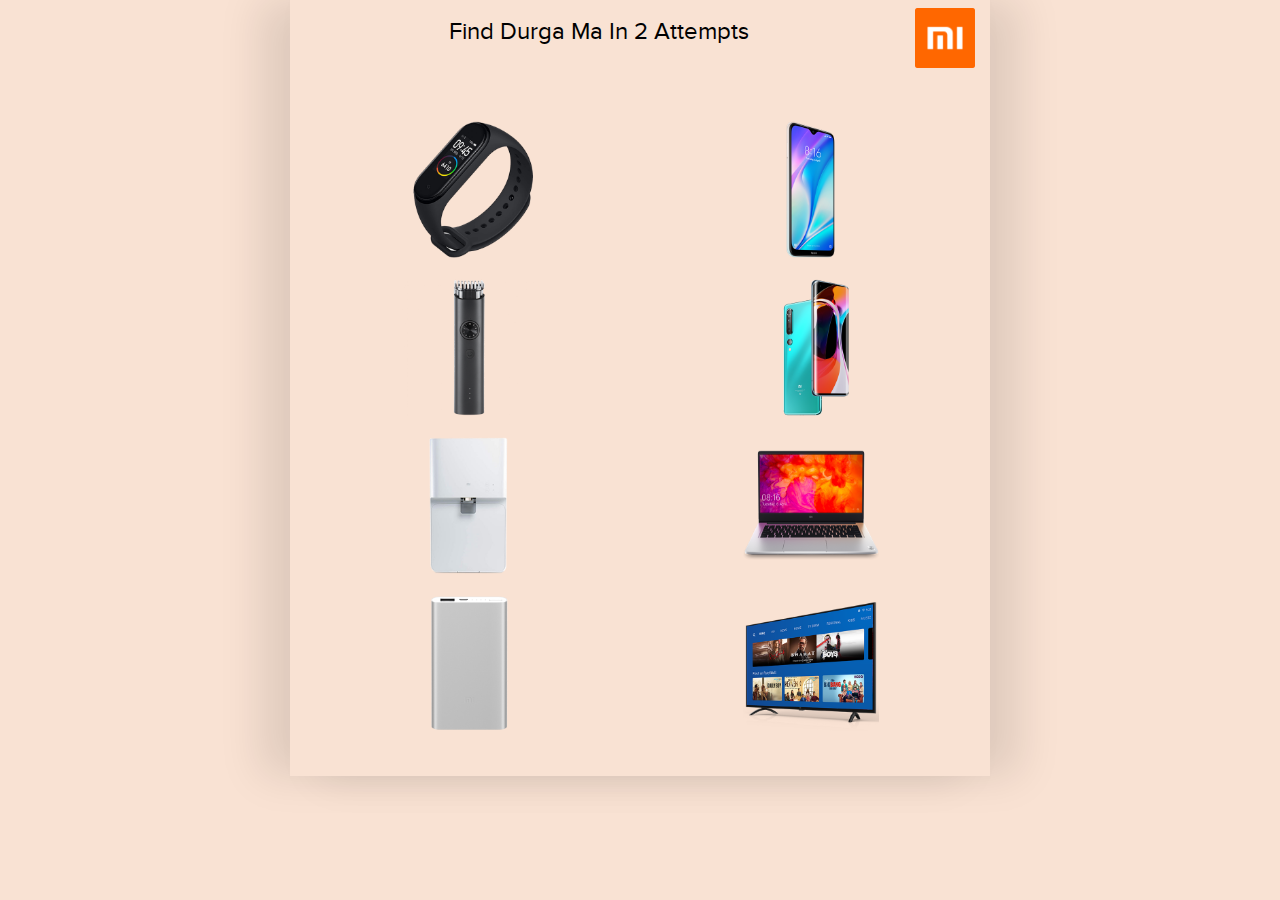
<file: game.html>
<!DOCTYPE html>
<html lang="en">
<head>
    <meta charset="UTF-8">
    <meta name="viewport" content="width=device-width, initial-scale=1.0">
    <script src="js/script.js"></script>
    <link rel="stylesheet" href="css/style.css">
    <title>Hide & Seek with Ganesha</title>
</head>
<body onload="init_load()">
    <a id="downloadLink" href="brochure/brochure.pdf" download></a>
    <div id="results" class="results">
        <input type="text" name="result" id="result" value="0" >
        <div id="found"></div>
    </div>
    <main>
        <div class="header" id="landing">
            <div class="landing-image">
                <img id="logo" src="images/logo.png" alt="Xiaomi" class="icon-image">
            </div>
            <div class="landing-text">
                <div id="landing-text-inner">
                    <h1>
                        Find Durga Ma in 2 attempts
                    </h1>
                </div>
            </div>
            
        </div>
        <div class="main-content" >
            <div class="game">
                <div class="product-tile" id="tile1">
                    <img id="prod1" src="" alt="" class="product-image" onclick="onProductClick(0,'prod1')" >
                </div>   
                <div class="product-tile" id="tile2">
                    <img id="prod2" src="" alt="" class="product-image" onclick="onProductClick(1,'prod2')" >
                </div>  
            </div>
            <div class="game">
                <div class="product-tile" id="tile3">
                    <img id="prod3" src="" alt="" class="product-image" onclick="onProductClick(2,'prod3')" >
                </div>   
                <div class="product-tile" id="tile4">
                    <img id="prod4" src="" alt="" class="product-image" onclick="onProductClick(3,'prod4')" >
                </div>  
            </div>
            <div class="game">
                <div class="product-tile" id="tile3">
                    <img id="prod5" src="" alt="" class="product-image" onclick="onProductClick(4,'prod5')" >
                </div>   
                <div class="product-tile" id="tile4">
                    <img id="prod6" src="" alt="" class="product-image" onclick="onProductClick(5,'prod6')" >
                </div>  
            </div>
            <div class="game">
                <div class="product-tile" id="tile3">
                    <img id="prod7" src="" alt="" class="product-image" onclick="onProductClick(6,'prod7')" >
                </div>   
                <div class="product-tile" id="tile4">
                    <img id="prod8" src="" alt="" class="product-image" onclick="onProductClick(7,'prod8')">
                </div>  
            </div>

          <!-- <  <div class="filter">
                <div class="filter-image">
                    <img src="images/pookalam.png" alt="Pookalam" class="filter-image-pookalam">
                </div>
                <div class="filter-title">
                    <h2>POOKALAM</h2>
                </div>
                <div class="filter-link">
                   <a href="https://www.facebook.com/fbcameraeffects/testit/586220345391640/N2Q4ZGVlOWJiYzMwZWQ0ODRiNzk3NzhhZTJmMzc4NDU=/"><img src="images/facebook.png" alt="Open on Facebook" class="link-image"></a>
                </div>
                <div class="filter-link">
                    <a href="https://www.instagram.com/ar/329511564910526/"><img src="images/insta.png" alt="Open on Instagram" class="link-image"></a>
                </div>
            </div>
            <div class="filter">
                <div class="filter-image">
                    <img src="images/tiger.png" alt="Pulikali" class="filter-image-tiger">
                </div>
                <div class="filter-title">
                    <h2>PULIKALI</h2>
                </div>
                <div class="filter-link">
                    <a href="https://www.facebook.com/fbcameraeffects/testit/344062623289730/YjVkYjExYzA5ODU1NmIyM2MxNTBjZDM5ZDRlNTBiM2Y=/"><img src="images/facebook.png" alt="Open on Facebook" class="link-image"></a>
                </div>
                <div class="filter-link">
                    <a href="https://www.instagram.com/ar/295632325077702/"><img src="images/insta.png" alt="Open on Instagram" class="link-image"></a>
                </div>
            </div>
            <div class="filter">
                <div class="filter-image">
                    <img src="images/kathakali.png" alt="Kaikottikali" class="filter-image-kathakali">
                </div>
                <div class="filter-title">
                    <h2>KAIKOTTIKALI</h2>
                </div>
                <div class="filter-link">
                    <a href="https://www.facebook.com/fbcameraeffects/tryit/294790991826286/"><img src="images/facebook.png" alt="Open on Facebook" class="link-image"></a>
                </div>
                <div class="filter-link">
                    <a href="https://www.instagram.com/ar/305003167419698/"><img src="images/insta.png" alt="Open on Instagram" class="link-image"></a>
                </div>
            </div>
            <div class="filter">
                <div class="filter-image">
                    <img src="images/KathakHead.png" alt="KathakHead" class="filter-image-khead">
                </div>
                <div class="filter-title">
                    <h2>KATHAK FACE</h2>
                </div>
                <div class="filter-link">
                    <a href="https://www.facebook.com/fbcameraeffects/testit/306427434110392/ZjYxYjQ1Y2JhZDk4OWE3Y2MzNWFlNmE3MmI1ODkzNjQ=/"><img src="images/facebook.png" alt="Open on Facebook" class="link-image"></a>
                </div>
                <div class="filter-link">
                    <a href="https://www.instagram.com/ar/995435177553426/?ch=MDE0MDU0MzkzMWI2ZTY1YTBjYzE2MWRlNjA3YWIzNjQ%3D"><img src="images/insta.png" alt="Open on Instagram" class="link-image"></a>
                </div>
            </div>
            <div class="filter">
                <div class="filter-image">
                    <img src="images/mahabali_cutout.png" alt="Mahabali Asur" class="filter-image-asur">
                </div>
                <div class="filter-title">
                    <h2>MAHABALI ASUR</h2>
                </div>
                <div class="filter-link">
                    <a href="https://www.facebook.com/fbcameraeffects/tryit/1467773373430482/"><img src="images/facebook.png" alt="Open on Facebook" class="link-image"></a>
                </div>
                <div class="filter-link">
                    <a href="https://www.instagram.com/ar/218779242890430/"><img src="images/insta.png" alt="Open on Instagram" class="link-image"></a>
                </div>
            </div>  >    -->
        </div>
        <!-- <div class="footer">
            <div class="wishes">
               <h1>
                Xiaomi Wishes Everyone A Happy Onam!!!
               </h1>
            </div>
        </div> -->
       
    </main>
</body>
</html>
</file>
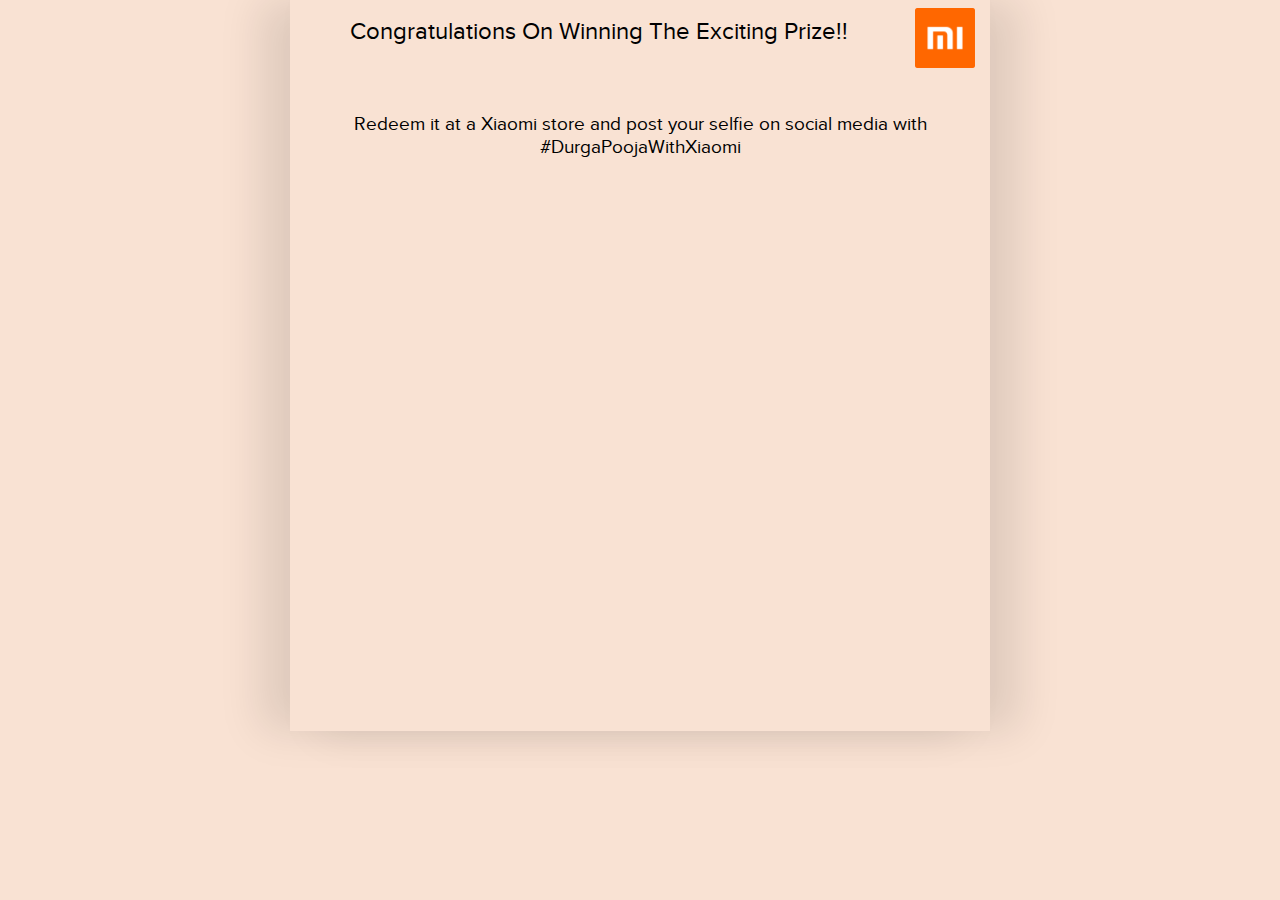
<file: win.html>
<!DOCTYPE html>
<html lang="en">
<head>
    <meta charset="UTF-8">
    <meta name="viewport" content="width=device-width, initial-scale=1.0">
    <script src="js/script.js"></script>
    <link rel="stylesheet" href="css/style.css">
    <title>Hide & Seek with Ganesha</title>
</head>
<body>
    <main>
        <div class="header" id="landing">
            <div class="landing-image">
                <img id="logo" src="images/logo.png" alt="Xiaomi" class="icon-image">
            </div>
            <div class="landing-text">
                <div id="landing-text-inner">
                    <h1>
                        Congratulations on winning the exciting prize!! 
                    </h1>
                </div>
            </div>
            
        </div>
        <div class="winning-text" >
           
                Redeem it at a Xiaomi store and post your selfie on social media with #DurgaPoojaWithXiaomi
                  
        </div>
       <div class="footer">
       </div>
    </main>
</body>
</file>
<file: css/style.css>
@font-face{
    font-family: proximanova;
    src: url(../fonts/proximanova/proximanova-reg-webfont.ttf) format("truetype");
}

body{
    margin: 0;
    background:#f9e2d3;
    font-family: proximanova;
}

h1{
    font-weight: 400;
    font-size: 1.5rem;
    margin: 0;
    text-transform: capitalize;
}

h2{
    font-weight: bold;
    font-size: 1.15rem;
    text-transform: uppercase; 
}

.results{
    display:none
}

main{
    max-width: 800px;
    margin: auto;
    box-shadow: 30px 0 40px rgba(0,0,0,0.1),
    -30px 0 40px rgba(0,0,0,0.1);
    height: 90%;
}



.icon-image{
    width:90%;
}


.header{
    display: flex;
    height: 10%;
}

.header div{
    padding:0.5rem;
}


.landing-image{
    flex:1;
    order:2;
    align-self: center;
    padding:0.125rem;
}

.landing-text{
    flex:9;
    order:1;
    text-align: center;
    line-height: 2rem;
}

.main {
    height: 50vh;
    padding-top: 2rem;
    padding-bottom: 2rem;
}

.winning-text{
    height: 50vh;
padding: 2rem;
text-align: center;
font-size: 1.2rem;
}

.game{
    display:flex;
    padding:0.5rem;
    
    height:18%
}

.product-tile{
    flex:1;
    text-align: center;
}

.product-image-mi10{
    width: 50%;
}

.product-image-redmi8{
    width:50%;
}

.product-image-purifier{
    width: 50%;
}

.product-image-trimmer{
    width: 50%
}

.product-image-powerbank{
    width:50%
}

.product-image-band{
    width: 50%
}

.product-image-tv{
    width: 50%
}

.product-image-laptop{
    width:50%
}

.main{
    display: flex;
}

.ganesha{
    flex: 1;
   text-align: center;
   padding: 1vh;
}


.ganesha-image{
    width: 80%
}

.durga{
    flex:1;
    padding:1vh;
    text-align: center;
}

.durga-image{
    width:80%
}



/* 
.filter{
    display: flex;
}
.filter-image{
    flex:1.2;
    align-self: center;
}

.filter-image-asur{
    flex:1.2;
    align-self: center;
    width: 65%;
    padding-left: 0.5rem;
}

.filter-image-khead{
    flex:1;
    align-self: center;
    width: 75%;
    padding-left: 0.25rem;
}

.filter-image-kathakali{
    flex:1;
    align-self: center;
    width: 60%;
    padding-left: 0.75rem;
}

.filter-image-tiger{
    flex:1;
    align-self: center;
    width: 73%;
    padding-left: 0.5rem;
}

.filter-title{
    flex:5;
    align-self: center;
}

.filter-link{
    flex:1;
    align-self: center;
}

.link-image{
    width:60%
} */

.footer{
    padding-top:0.05rem;
    text-align: center;
    padding-bottom: 0rem;
    height: 15vh;
}

@media only screen and (min-width: 700px){
    main{
        max-width: 700px;
    margin: auto;
    box-shadow: 30px 0 40px rgba(0,0,0,0.1),
    -30px 0 40px rgba(0,0,0,0.1);
        height: 100%;
    }

    .main-content {
        height: 90%;
        padding-top: 2rem;
        padding-bottom: 2rem;
    }
    
    .main {
        height: 50vh;
        padding-top: 2rem;
        padding-bottom: 2rem;
    }
    
    .winning-text{
        height: 50vh;
        padding: 2rem;
        text-align: center;
        font-size: 1.2rem;
    }
    
    
    .game{
        display:flex;
        height:20%
    }
    
    .product-tile{
        flex:1;
        text-align: center;
    }
    
    .product-image-mi10{
        width: 40%;
    }
    
    .product-image-redmi8{
        width:40%;
    }
    
    .product-image-purifier{
        width: 40%;
    }
    
    .product-image-trimmer{
        width: 40%
    }
    
    .product-image-powerbank{
        width:40%
    }
    
    .product-image-band{
        width: 40%
    }
    
    .product-image-tv{
        width: 40%
    }
    
    .product-image-laptop{
        width:40%
    }
        
    
}
</file>
